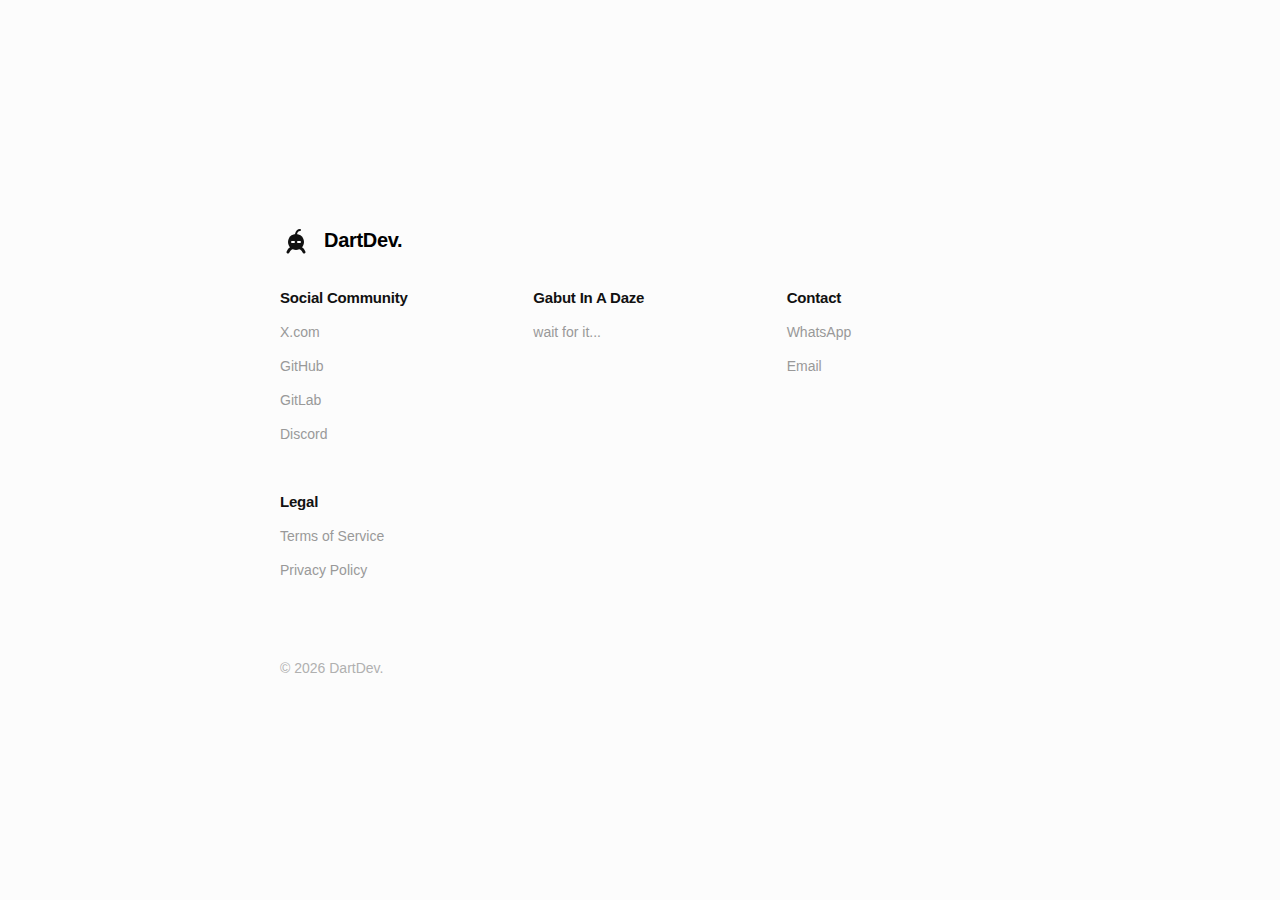
<file: index.html>
<!DOCTYPE html>
<html lang="en">

<head>
    <meta charset="UTF-8">
    <meta name="viewport" content="width=device-width, initial-scale=1.0">
    <link rel="icon" type="image/png" href="/assets/dartdev2.png">
    <title>DartDev.</title>
    <link rel="stylesheet" href="style.css">
</head>

<body>

    <footer class="footer-section">
        <div class="brand">
            <div class="brand-info">
                <div class="brand-icon" id="logoIcon" title="Toggle Dark Mode">
                    <!-- Simple SVG representation of the avatar icon in the image -->
                    <svg width="32" height="32" viewBox="0 0 32 32" fill="none" xmlns="http://www.w3.org/2000/svg">
                        <path
                            d="M16 26C11.5817 26 8 22.4183 8 18C8 13.5817 11.5817 10 16 10C20.4183 10 24 13.5817 24 18C24 22.4183 20.4183 26 16 26Z"
                            fill="var(--svg-fill)" />
                        <path d="M12 18H14M20 18H18" stroke="var(--footer-bg)" stroke-width="2"
                            stroke-linecap="round" />
                        <path d="M16 10C16 10 17 6 20 6" stroke="var(--svg-stroke)" stroke-width="2"
                            stroke-linecap="round" />
                        <path d="M8 28C9.5 24.5 12 23 16 23C20 23 22.5 24.5 24 28" stroke="var(--svg-stroke)"
                            stroke-width="3" stroke-linecap="round" />
                    </svg>
                </div>
                <span class="brand-text">DartDev.</span>
            </div>
        </div>

        <div class="footer-content">
            <div class="footer-column">
                <div class="column-group">
                    <h3>Social Community</h3>
                    <ul>
                        <li><a href="https://x.com/yusufnaruh">X.com</a></li>
                        <li><a href="https://github.com/die-dart">GitHub</a></li>
                        <li><a href="https://gitlab.com/yusuf-vneu">GitLab</a></li>
                        <li><a href="#">Discord</a></li>

                    </ul>
                </div>

                <div class="column-group legal-group">
                    <h3>Legal</h3>
                    <ul>
                        <li><a href="terms.html">Terms of Service</a></li>
                        <li><a href="privacy.html">Privacy Policy</a></li>
                    </ul>
                </div>
            </div>

            <div class="footer-column">
                <div class="column-group">
                    <h3>Gabut In A Daze</h3>
                    <ul>
                        <li><a href="#">wait for it...</a></li>
                    </ul>
                </div>
            </div>

            <div class="footer-column">
                <div class="column-group">
                    <h3>Contact</h3>
                    <ul>
                        <li><a href="https://wa.me/6287735219952">WhatsApp</a></li>
                        <li><a href="mailto:diedart.id@gmail.com">Email</a></li>
                    </ul>
                </div>
            </div>

        </div>
        <p class="copyright">© 2026 DartDev.</p>
    </footer>

    <script>
        const logoIcon = document.getElementById('logoIcon');
        const body = document.body;

        function toggleTheme() {
            body.classList.toggle('dark-mode');
        }

        if (logoIcon) {
            logoIcon.addEventListener('click', toggleTheme);
        }
    </script>
</body>

</html>
</file>
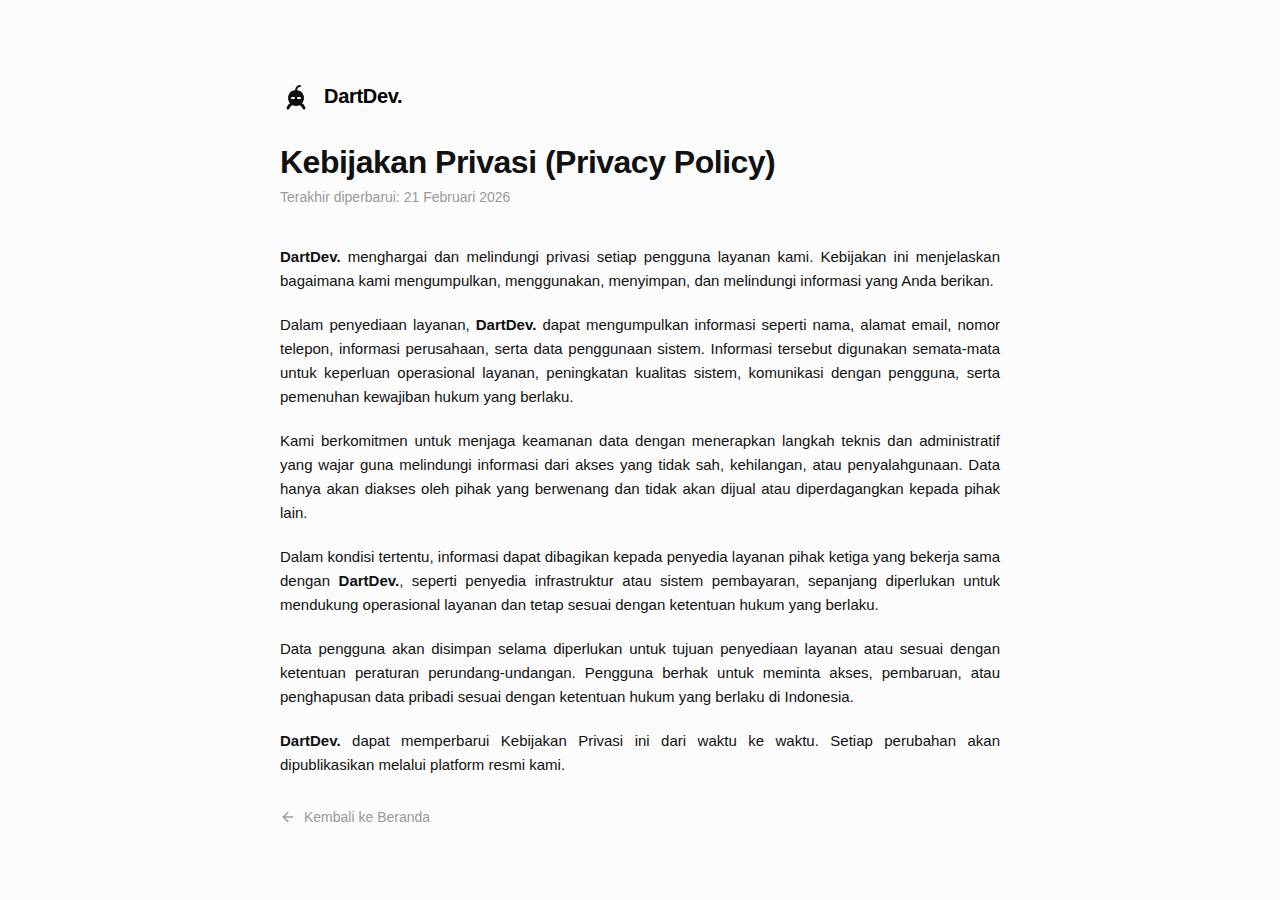
<file: privacy.html>
<!DOCTYPE html>
<html lang="id">

<head>
    <meta charset="UTF-8">
    <meta name="viewport" content="width=device-width, initial-scale=1.0">
    <title>Terms of Service - DartDev.</title>
    <link rel="stylesheet" href="style.css">
    <style>
        body {
            display: block;
            /* Override flex layout from style.css for scrolling */
        }

        .page-container {
            display: flex;
            flex-direction: column;
            align-items: center;
            min-height: 100vh;
        }

        .legal-section {
            width: 100%;
            max-width: 800px;
            padding: 80px 40px 20px 40px;
            display: flex;
            flex-direction: column;
            gap: 32px;
            flex: 1 0 auto;
        }

        .back-link {
            color: var(--text-secondary);
            text-decoration: none;
            font-weight: 500;
            display: inline-flex;
            align-items: center;
            gap: 8px;
            font-size: 14px;
            transition: color 0.2s ease;
            align-self: flex-start;
        }

        .back-link:hover {
            color: var(--text-primary);
        }

        .legal-header {
            margin-bottom: 8px;
        }

        .legal-header h1 {
            font-size: 32px;
            letter-spacing: -0.5px;
            margin-bottom: 8px;
            color: var(--text-primary);
        }

        .legal-header p {
            color: var(--text-secondary);
            font-size: 14px;
        }

        .legal-body {
            text-align: justify;
            display: flex;
            flex-direction: column;
            gap: 20px;
            line-height: 1.6;
            color: var(--text-primary);
        }

        .legal-body p {
            font-size: 15px;
        }

        /* Adjust footer padding to be at the bottom nicely */
        .footer-section {
            padding-top: 40px;
            padding-bottom: 60px;
            flex-shrink: 0;
        }
    </style>
</head>

<body>
    <div class="page-container">
        <main class="legal-section">


            <div class="brand-info">
                <div class="brand-icon" id="logoIcon" title="Toggle Dark Mode">
                    <svg width="32" height="32" viewBox="0 0 32 32" fill="none" xmlns="http://www.w3.org/2000/svg">
                        <path
                            d="M16 26C11.5817 26 8 22.4183 8 18C8 13.5817 11.5817 10 16 10C20.4183 10 24 13.5817 24 18C24 22.4183 20.4183 26 16 26Z"
                            fill="var(--svg-fill)" />
                        <path d="M12 18H14M20 18H18" stroke="var(--footer-bg)" stroke-width="2"
                            stroke-linecap="round" />
                        <path d="M16 10C16 10 17 6 20 6" stroke="var(--svg-stroke)" stroke-width="2"
                            stroke-linecap="round" />
                        <path d="M8 28C9.5 24.5 12 23 16 23C20 23 22.5 24.5 24 28" stroke="var(--svg-stroke)"
                            stroke-width="3" stroke-linecap="round" />
                    </svg>
                </div>
                <span class="brand-text">DartDev.</span>
            </div>

            <div class="legal-header">
                <h1>Kebijakan Privasi (Privacy Policy)</h1>
                <p>Terakhir diperbarui: 21 Februari 2026</p>
            </div>

            <div class="legal-body">
                <p><strong>DartDev.</strong> menghargai dan melindungi privasi setiap pengguna layanan kami. Kebijakan
                    ini menjelaskan
                    bagaimana kami mengumpulkan, menggunakan, menyimpan, dan melindungi informasi yang Anda berikan.</p>

                <p>Dalam penyediaan layanan, <strong>DartDev.</strong> dapat mengumpulkan informasi seperti nama, alamat
                    email, nomor
                    telepon, informasi perusahaan, serta data penggunaan sistem. Informasi tersebut digunakan
                    semata-mata untuk keperluan operasional layanan, peningkatan kualitas sistem, komunikasi dengan
                    pengguna, serta pemenuhan kewajiban hukum yang berlaku.</p>

                <p>Kami berkomitmen untuk menjaga keamanan data dengan menerapkan langkah teknis dan administratif yang
                    wajar guna melindungi informasi dari akses yang tidak sah, kehilangan, atau penyalahgunaan. Data
                    hanya akan diakses oleh pihak yang berwenang dan tidak akan dijual atau diperdagangkan kepada pihak
                    lain.</p>

                <p>Dalam kondisi tertentu, informasi dapat dibagikan kepada penyedia layanan pihak ketiga yang bekerja
                    sama dengan <strong>DartDev.</strong>, seperti penyedia infrastruktur atau sistem pembayaran,
                    sepanjang diperlukan
                    untuk mendukung operasional layanan dan tetap sesuai dengan ketentuan hukum yang berlaku.</p>

                <p>Data pengguna akan disimpan selama diperlukan untuk tujuan penyediaan layanan atau sesuai dengan
                    ketentuan peraturan perundang-undangan. Pengguna berhak untuk meminta akses, pembaruan, atau
                    penghapusan data pribadi sesuai dengan ketentuan hukum yang berlaku di Indonesia.</p>

                <p><strong>DartDev.</strong> dapat memperbarui Kebijakan Privasi ini dari waktu ke waktu. Setiap
                    perubahan akan
                    dipublikasikan melalui platform resmi kami.</p>
            </div>

            <a href="index.html" class="back-link">
                <svg width="16" height="16" viewBox="0 0 24 24" fill="none" xmlns="http://www.w3.org/2000/svg">
                    <path d="M19 12H5" stroke="currentColor" stroke-width="2" stroke-linecap="round"
                        stroke-linejoin="round" />
                    <path d="M12 19L5 12L12 5" stroke="currentColor" stroke-width="2" stroke-linecap="round"
                        stroke-linejoin="round" />
                </svg>
                Kembali ke Beranda
            </a>
        </main>
    </div>
    <script>
        const logoIcon = document.getElementById('logoIcon');
        const body = document.body;

        function toggleTheme() {
            body.classList.toggle('dark-mode');
        }

        if (logoIcon) {
            logoIcon.addEventListener('click', toggleTheme);
        }
    </script>
</body>

</html>
</file>
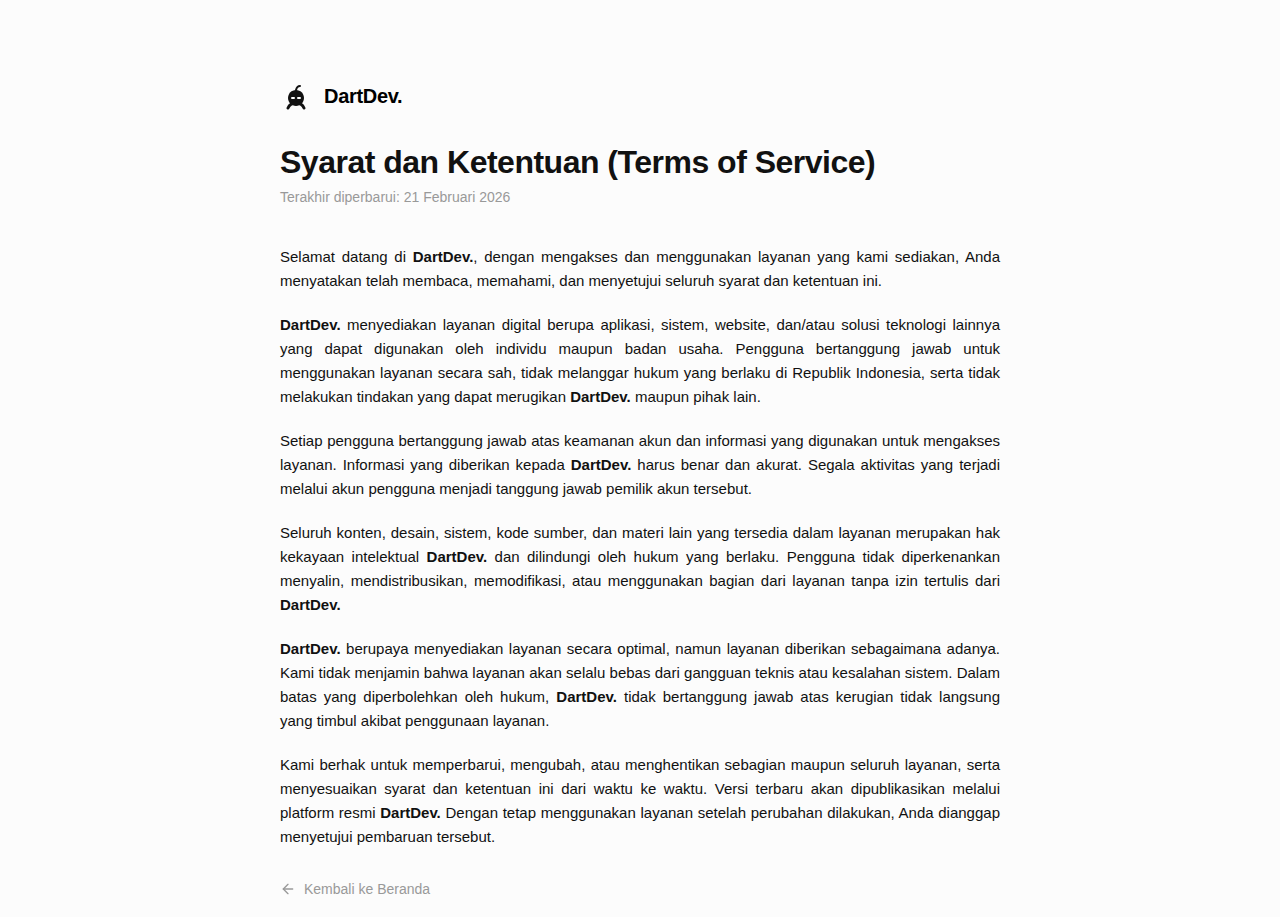
<file: terms.html>
<!DOCTYPE html>
<html lang="id">

<head>
    <meta charset="UTF-8">
    <meta name="viewport" content="width=device-width, initial-scale=1.0">
    <title>Terms of Service - DartDev.</title>
    <link rel="stylesheet" href="style.css">
    <style>
        body {
            display: block;
            /* Override flex layout from style.css for scrolling */
        }

        .page-container {
            display: flex;
            flex-direction: column;
            align-items: center;
            min-height: 100vh;
        }

        .legal-section {
            width: 100%;
            max-width: 800px;
            padding: 80px 40px 20px 40px;
            display: flex;
            flex-direction: column;
            gap: 32px;
            flex: 1 0 auto;
        }

        .back-link {
            color: var(--text-secondary);
            text-decoration: none;
            font-weight: 500;
            display: inline-flex;
            align-items: center;
            gap: 8px;
            font-size: 14px;
            transition: color 0.2s ease;
            align-self: flex-start;
        }

        .back-link:hover {
            color: var(--text-primary);
        }

        .legal-header {
            margin-bottom: 8px;
        }

        .legal-header h1 {
            font-size: 32px;
            letter-spacing: -0.5px;
            margin-bottom: 8px;
            color: var(--text-primary);
        }

        .legal-header p {
            color: var(--text-secondary);
            font-size: 14px;
        }

        .legal-body {
            text-align: justify;
            display: flex;
            flex-direction: column;
            gap: 20px;
            line-height: 1.6;
            color: var(--text-primary);
        }

        .legal-body p {
            font-size: 15px;
        }

        /* Adjust footer padding to be at the bottom nicely */
        .footer-section {
            padding-top: 40px;
            padding-bottom: 60px;
            flex-shrink: 0;
        }
    </style>
</head>

<body>
    <div class="page-container">
        <main class="legal-section">

            <div class="brand-info">
                <div class="brand-icon" id="logoIcon" title="Toggle Dark Mode">
                    <svg width="32" height="32" viewBox="0 0 32 32" fill="none" xmlns="http://www.w3.org/2000/svg">
                        <path
                            d="M16 26C11.5817 26 8 22.4183 8 18C8 13.5817 11.5817 10 16 10C20.4183 10 24 13.5817 24 18C24 22.4183 20.4183 26 16 26Z"
                            fill="var(--svg-fill)" />
                        <path d="M12 18H14M20 18H18" stroke="var(--footer-bg)" stroke-width="2"
                            stroke-linecap="round" />
                        <path d="M16 10C16 10 17 6 20 6" stroke="var(--svg-stroke)" stroke-width="2"
                            stroke-linecap="round" />
                        <path d="M8 28C9.5 24.5 12 23 16 23C20 23 22.5 24.5 24 28" stroke="var(--svg-stroke)"
                            stroke-width="3" stroke-linecap="round" />
                    </svg>
                </div>
                <span class="brand-text">DartDev.</span>
            </div>

            <div class="legal-header">
                <h1>Syarat dan Ketentuan (Terms of Service)</h1>
                <p>Terakhir diperbarui: 21 Februari 2026</p>
            </div>

            <div class="legal-body">
                <p>Selamat datang di <strong>DartDev.</strong>, dengan mengakses dan menggunakan layanan yang kami
                    sediakan, Anda
                    menyatakan telah membaca, memahami, dan menyetujui seluruh syarat dan ketentuan ini.</p>

                <p><strong>DartDev.</strong> menyediakan layanan digital berupa aplikasi, sistem, website, dan/atau
                    solusi teknologi
                    lainnya yang dapat digunakan oleh individu maupun badan usaha. Pengguna bertanggung jawab untuk
                    menggunakan layanan secara sah, tidak melanggar hukum yang berlaku di Republik Indonesia, serta
                    tidak melakukan tindakan yang dapat merugikan <strong>DartDev.</strong> maupun pihak lain.</p>

                <p>Setiap pengguna bertanggung jawab atas keamanan akun dan informasi yang digunakan untuk mengakses
                    layanan. Informasi yang diberikan kepada <strong>DartDev.</strong> harus benar dan akurat. Segala
                    aktivitas yang
                    terjadi melalui akun pengguna menjadi tanggung jawab pemilik akun tersebut.</p>

                <p>Seluruh konten, desain, sistem, kode sumber, dan materi lain yang tersedia dalam layanan merupakan
                    hak kekayaan intelektual <strong>DartDev.</strong> dan dilindungi oleh hukum yang berlaku. Pengguna
                    tidak
                    diperkenankan menyalin, mendistribusikan, memodifikasi, atau menggunakan bagian dari layanan tanpa
                    izin tertulis dari <strong>DartDev.</strong></p>

                <p><strong>DartDev.</strong> berupaya menyediakan layanan secara optimal, namun layanan diberikan
                    sebagaimana adanya. Kami
                    tidak menjamin bahwa layanan akan selalu bebas dari gangguan teknis atau kesalahan sistem. Dalam
                    batas yang diperbolehkan oleh hukum, <strong>DartDev.</strong> tidak bertanggung jawab atas kerugian
                    tidak langsung
                    yang timbul akibat penggunaan layanan.</p>

                <p>Kami berhak untuk memperbarui, mengubah, atau menghentikan sebagian maupun seluruh layanan, serta
                    menyesuaikan syarat dan ketentuan ini dari waktu ke waktu. Versi terbaru akan dipublikasikan melalui
                    platform resmi <strong>DartDev.</strong> Dengan tetap menggunakan layanan setelah perubahan
                    dilakukan, Anda dianggap
                    menyetujui pembaruan tersebut.</p>
            </div>
            <a href="index.html" class="back-link">
                <svg width="16" height="16" viewBox="0 0 24 24" fill="none" xmlns="http://www.w3.org/2000/svg">
                    <path d="M19 12H5" stroke="currentColor" stroke-width="2" stroke-linecap="round"
                        stroke-linejoin="round" />
                    <path d="M12 19L5 12L12 5" stroke="currentColor" stroke-width="2" stroke-linecap="round"
                        stroke-linejoin="round" />
                </svg>
                Kembali ke Beranda
            </a>
        </main>

    </div>
    <script>
        const logoIcon = document.getElementById('logoIcon');
        const body = document.body;

        function toggleTheme() {
            body.classList.toggle('dark-mode');
        }

        if (logoIcon) {
            logoIcon.addEventListener('click', toggleTheme);
        }
    </script>
</body>

</html>
</file>
<file: style.css>
* {
    box-sizing: border-box;
    margin: 0;
    padding: 0;
}

:root {
    --bg-color: #fcfcfc;
    --footer-bg: #fff;
    --text-primary: #111;
    --text-secondary: #999;
    --text-brand: #000;
    --copyright-text: #b0b0b0;
    --svg-fill: #111;
    --svg-stroke: #111;
}

.dark-mode {
    --bg-color: #121212;
    --footer-bg: #1e1e1e;
    --text-primary: #eee;
    --text-secondary: #aaa;
    --text-brand: #fff;
    --copyright-text: #777;
    --svg-fill: #eee;
    --svg-stroke: #eee;
}

body {
    font-family: -apple-system, BlinkMacSystemFont, "Segoe UI", Roboto, Helvetica, Arial, sans-serif;
    color: var(--text-primary);
    background-color: var(--bg-color);
    /* slightly off white to match typical browser rendering */
    transition: background-color 0.3s ease, color 0.3s ease;
    min-height: 100vh;
    display: flex;
    justify-content: center;
    align-items: center;
}

.footer-section {
    width: 100%;
    max-width: 800px;
    padding: 60px 40px;
}

.brand {
    display: grid;
    grid-template-columns: minmax(150px, 1fr) minmax(150px, 1fr) minmax(150px, 1fr);
    gap: 40px;
    align-items: center;
    margin-bottom: 32px;
}

.brand-info {
    display: flex;
    align-items: center;
    gap: 12px;
}

.brand-icon {
    width: 32px;
    height: 32px;
    display: flex;
    align-items: center;
    justify-content: center;
    cursor: pointer;
}

.brand-text {
    font-size: 20px;
    font-weight: 700;
    letter-spacing: -0.3px;
    color: var(--text-brand);
}

.footer-content {
    display: grid;
    grid-template-columns: minmax(150px, 1fr) minmax(150px, 1fr) minmax(150px, 1fr);
    gap: 40px;
}

.column-group {
    margin-bottom: 48px;
}

.footer-column h3 {
    font-size: 15px;
    font-weight: 700;
    line-height: 20px;
    margin-bottom: 14px;
    color: var(--text-primary);
    letter-spacing: -0.2px;
}

.footer-column ul {
    list-style: none;
    display: flex;
    flex-direction: column;
    gap: 14px;
}

.footer-column a {
    text-decoration: none;
    color: var(--text-secondary);
    font-size: 14px;
    font-weight: 500;
    line-height: 20px;
    display: block;
    transition: color 0.2s ease;
}

.footer-column a:hover {
    color: var(--text-primary);
}

.copyright {
    color: var(--copyright-text);
    font-size: 14px;
    margin-top: 32px;
}

/* Make it responsive */
@media (max-width: 600px) {

    .brand {
        grid-template-columns: 1fr;
        gap: 20px;
    }

    .footer-content {
        display: flex;
        flex-direction: column;
        gap: 32px;
    }

    .footer-column {
        display: contents;
    }

    .legal-group {
        order: 99;
    }

    .column-group {
        margin-bottom: 0;
    }
}
</file>
